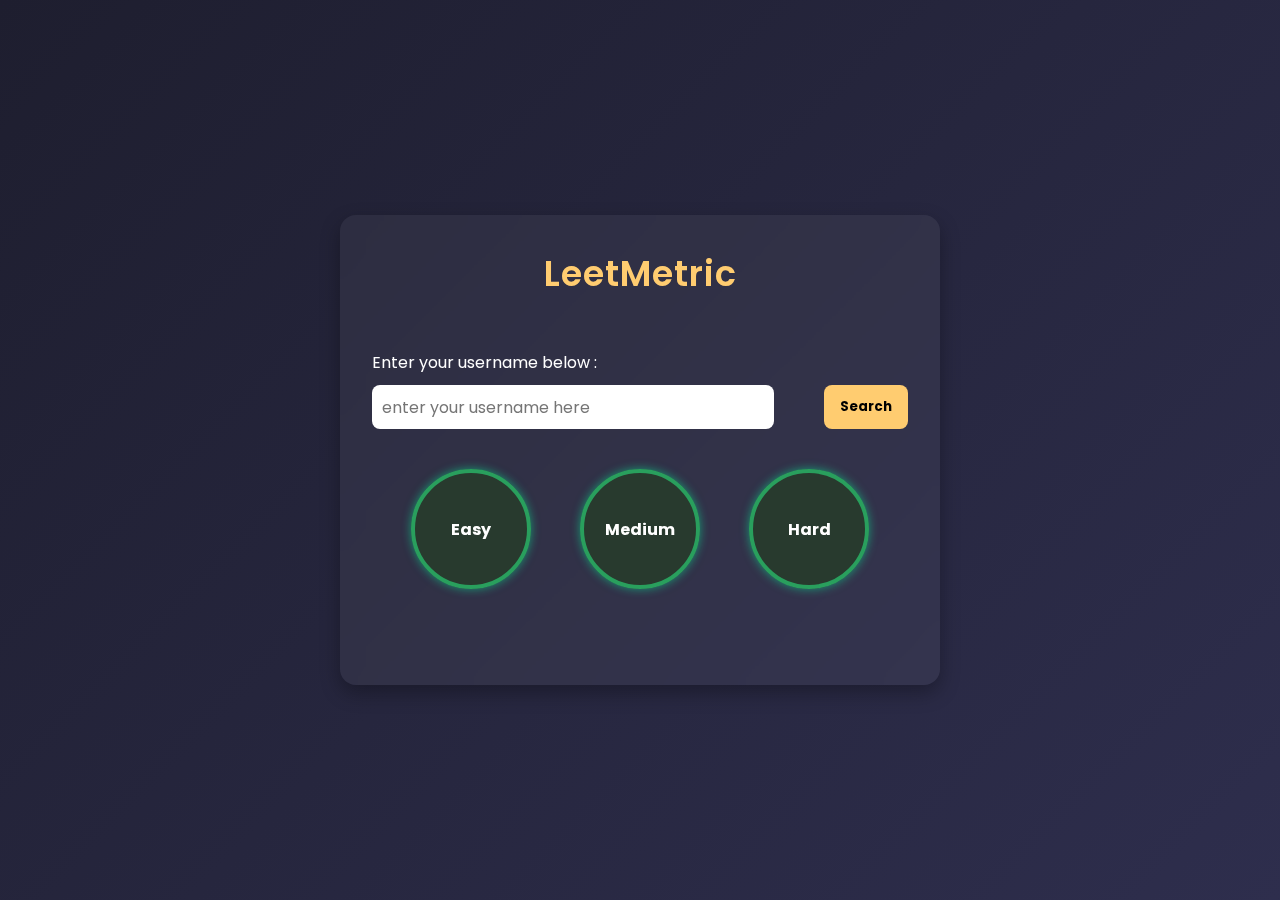
<file: Leetmetric/index.html>
<!DOCTYPE html>
<html lang="en">
<head>
    <meta charset="UTF-8">
    <meta name="viewport" content="width=device-width, initial-scale=1.0">
    <title>LeetMetric</title>
    <link href="https://fonts.googleapis.com/css2?family=Poppins:wght@400;600&display=swap" rel="stylesheet">
    <link rel="stylesheet" href="style.css">
</head>
<body>
    <div class="container">
        <!-- heading
        user
        stats -->

        <h1 style="text-align: center;">LeetMetric</h1>


        <div class="user-container">
            <p>Enter your username below :</p>
            <div class="user-input-container">
                <input type="text" placeholder="enter your username here" id="user-input">
                <button id="search-btn">Search</button>
            </div>
        </div>


        <div class="stats-container">

            <div class="progress">

                <div class="progress-item">
                    <div class="easy-progress circle">
                        <span id="easy-label"></span>
                        <p>Easy</p>
                    </div>
                </div>

                <div class="progress-item">
                    <div class="medium-progress circle">
                        <span id="medium-label"></span>
                        <p>Medium</p>
                    </div>
                </div>

                <div class="progress-item">
                    <div class="hard-progress circle">
                        <span id="hard-label"></span>
                        <p>Hard</p>
                    </div>
                </div>
            </div>

            <div class="stats-card">
                <!-- Directly populated card from the javascript -->
            </div>

        </div>











    </div>


    <script src="script.js"></script>
</body>
</html>
</file>
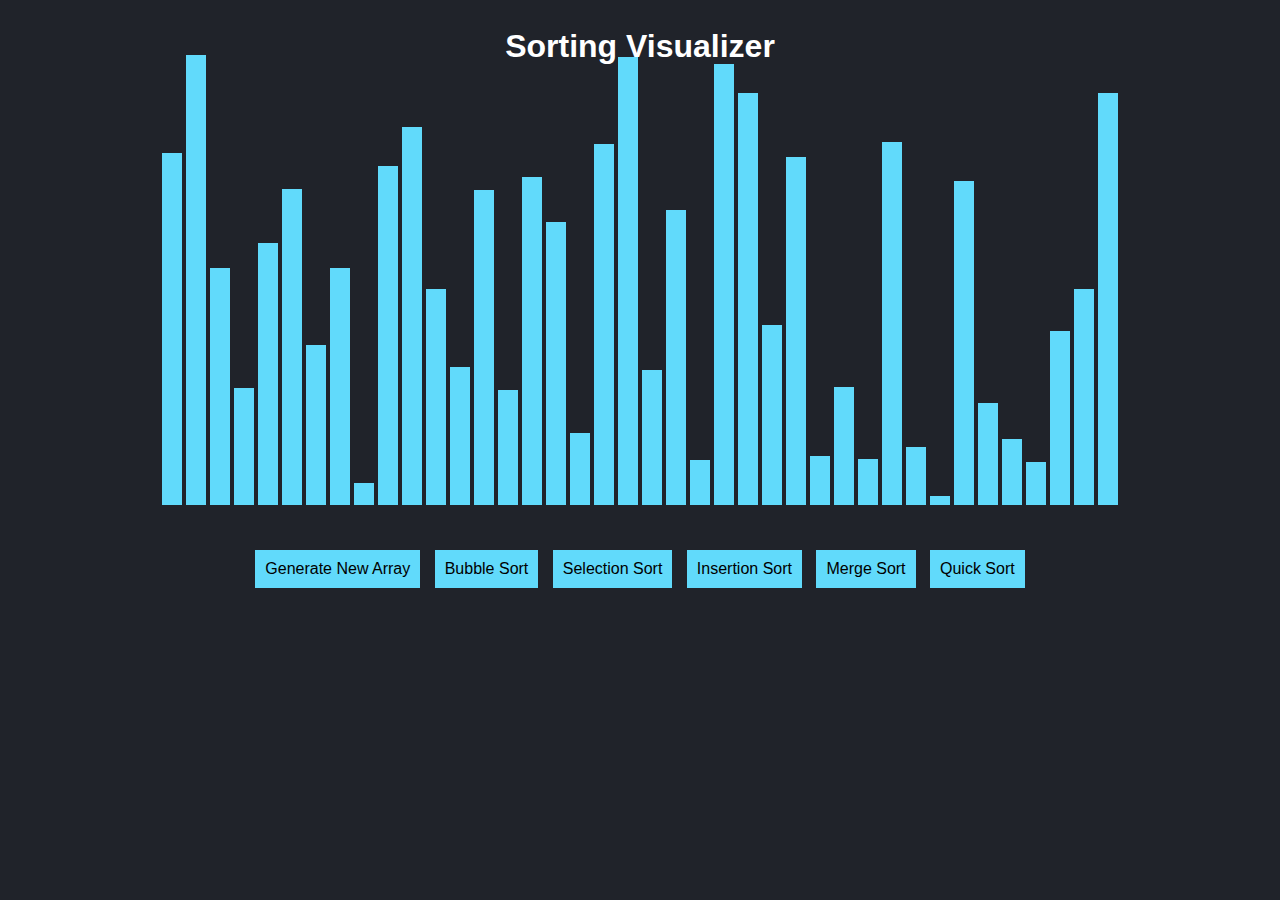
<file: Sorting Visualizer/index.html>
<!DOCTYPE html>
<html lang="en">
<head>
    <meta charset="UTF-8">
    <meta name="viewport" content="width=device-width, initial-scale=1.0">
    <title>Sorting Visualizer</title>
    <link rel="stylesheet" href="style.css">
</head>
<body>
    <h1>Sorting Visualizer</h1>
    <div class="array-container" id="array-container"></div>
    <div class="controls">
        <button onclick="generateArray()">Generate New Array</button>
        <button onclick="bubbleSort()">Bubble Sort</button>
        <button onclick="selectionSort()">Selection Sort</button>
        <button onclick="insertionSort()">Insertion Sort</button>
        <button onclick="mergeSort()">Merge Sort</button>
        <button onclick="quickSort()">Quick Sort</button>
    </div>
    <script src="script.js"></script>
</body>
</html>
</file>
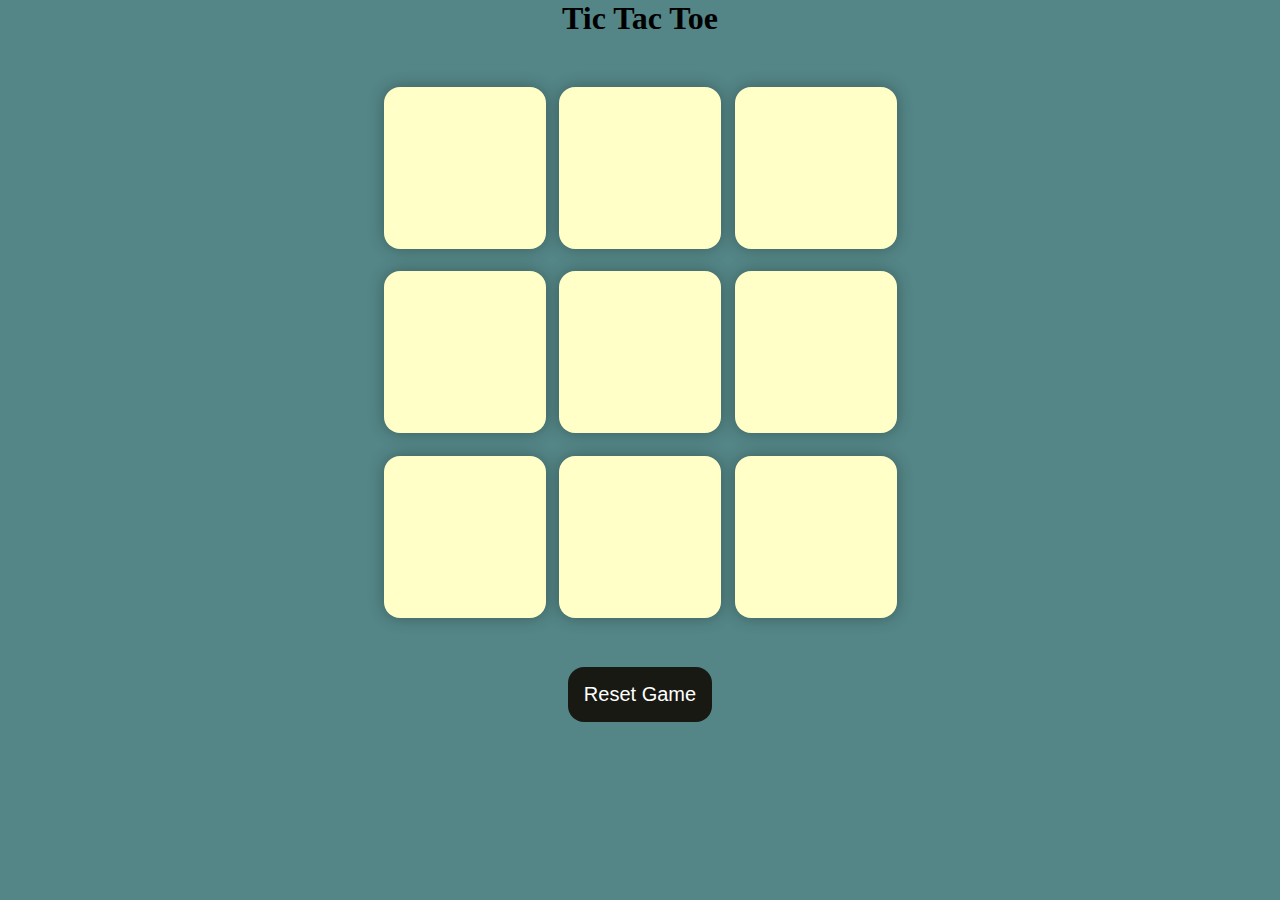
<file: Tic Tac Toe/index.html>
<!DOCTYPE html>
<html lang="en">

<head>
    <meta charset="UTF-8" />
    <meta name="viewport" content="width=device-width, initial-scale=1.0" />
    <title>Tic-Tac-Toe Game</title>
    <link rel="stylesheet" href="style.css" />
</head>

<body>
    <div class="msg-container hide">
        <p id="msg">Winner</p>
        <button id="new-btn">New Game</button>
    </div>
    <main>
        <h1>Tic Tac Toe</h1>
        <div class="container">
            <div class="game">
                <button class="box"></button>
                <button class="box"></button>
                <button class="box"></button>
                <button class="box"></button>
                <button class="box"></button>
                <button class="box"></button>
                <button class="box"></button>
                <button class="box"></button>
                <button class="box"></button>
            </div>
        </div>
        <button id="reset-btn">Reset Game</button>
    </main>
    <script src="app.js"></script>
</body>

</html>
</file>
<file: Leetmetric/style.css>
*{
    margin: 0;
    padding: 0;
    box-sizing: border-box;
    font-family: 'Poppins', sans-serif;
}


body{
    background: linear-gradient(135deg, #1e1e2f, #2e2e4d);
    color: white;
    height: 100vh;
    display: flex;
    justify-content: center;
    align-items: center;
    padding: 20px;
}

.container{
    background-color: rgba(255, 255, 255, 0.05);
    backdrop-filter: blur(10px);
    border-radius: 16px;
    padding: 2rem;
    box-shadow: 0 8px 20px rgba(0, 0, 0, 0.3);
    width: 100%;
    max-width: 600px;
    display: flex;
    flex-direction: column;
    gap: 2.5rem;
    
}

h1 {
    font-size: 2.2rem;
    font-weight: 600;
    margin-bottom: 10px;
    letter-spacing: 1px;
    color: #ffcc70;
}


.user-container{
    display: flex;
    flex-direction: column;
    gap: 10px;
    justify-content: start;
}

.user-input-container{
    display: flex;
    justify-content: space-between;
}

#user-input{
    width: 75%;
    padding: 0.6rem;
    border-radius: 8px;
    border: none;
    outline: none;
    font-size: 1rem;
}

#search-btn{
    padding: 0.6rem 1rem;
    background-color: #ffcc70;
    border: none;
    border-radius: 8px;
    font-weight: bold;
    cursor: pointer;
    transition: all 0.2s ease-in-out;
}

/* :root {
    --progress-degree: 0%;
  } */

.circle{
    width: 120px;
    height: 120px;
    border-radius: 50%;
    border: 4px solid #299f5d;
    position: relative;
    display: flex;
    flex-direction: column;
    justify-content: center;
    align-items: center;
    font-size: 1rem;
    color: white;
    font-weight: 700;
    transition: all 0.3s ease-in-out;
    box-shadow: 0 0 10px rgba(0, 255, 159, 0.5);
    background: conic-gradient(#299f5d var(--progress-degree, 0%), #283a2e 0%);
    
}

.circle:hover {
    transform: scale(1.1);
    box-shadow: 0 0 20px rgba(0, 255, 159, 0.8);
}

.circle span{
    position: relative;
    z-index: 2;
}

.progress{
    display: flex;
    justify-content: space-evenly;
    flex-wrap: wrap;
    gap: 10px;
}

.stats-card{
    margin-top: 2rem;
    margin-bottom: 2rem;
    display: flex;
    flex-wrap: wrap;
    gap: 10px;
    justify-content: space-evenly;
    text-align: center;
}

.card{
    background: linear-gradient(135deg, #ff9a8b, #ff6a88);
    color: white;
    padding: 1rem;
    border-radius: 12px;
    width: 45%;
    max-width: 280px;
    font-size: 1rem;
    min-height: 4rem;
    box-shadow: 0 4px 10px rgba(0, 0, 0, 0.25);
    transition: all 0.2s ease;
}

.card:hover {
    transform: translateY(-5px);
}

h4{
    font-size: 1rem;
}
</file>
<file: Sorting Visualizer/style.css>
body {
    display: flex;
    flex-direction: column;
    align-items: center;
    background-color: #20232a;
    color: white;
    font-family: Arial, sans-serif;
}

h1 {
    margin: 20px;
}

.array-container {
    display: flex;
    justify-content: center;
    align-items: flex-end;
    margin: 20px;
    height: 400px;
    width: 80%;
}

.bar {
    margin: 0 2px;
    background-color: #61dafb;
    width: 20px;
    transition: height 0.1s ease;
}

.bar.active {
    background-color: orange;
}

.bar.sorted {
    background-color: #4caf50;
}

.controls {
    margin: 20px;
}

button {
    background-color: #61dafb;
    border: none;
    padding: 10px;
    margin: 5px;
    cursor: pointer;
    font-size: 16px;
}

button:hover {
    background-color: #21a1f1;
}
</file>
<file: Tic Tac Toe/style.css>
* {
    margin: 0;
    padding: 0;
}

body {
    background-color: #548687;
    text-align: center;
}

.container {
    height: 70vh;
    display: flex;

    justify-content: center;
    align-items: center;
}

.game {
    height: 60vmin;
    width: 60vmin;
    display: flex;
    flex-wrap: wrap;
    justify-content: center;
    align-items: center;
    gap: 1.5vmin;
}

.box {
    height: 18vmin;
    width: 18vmin;
    border-radius: 1rem;
    border: none;
    box-shadow: 0 0 1rem rgba(0, 0, 0, 0.3);
    font-size: 8vmin;
    color: #b0413e;
    background-color: #ffffc7;
}

#reset-btn {
    padding: 1rem;
    font-size: 1.25rem;
    background-color: #191913;
    color: #fff;
    border-radius: 1rem;
    border: none;
}

#new-btn {
    padding: 1rem;
    font-size: 1.25rem;
    background-color: #191913;
    color: #fff;
    border-radius: 1rem;
    border: none;
}

#msg {
    color: #ffffc7;
    font-size: 5vmin;
}

.msg-container {
    height: 100vmin;
    display: flex;
    justify-content: center;
    align-items: center;
    flex-direction: column;
    gap: 4rem;
}

.hide {
    display: none;
}
</file>
